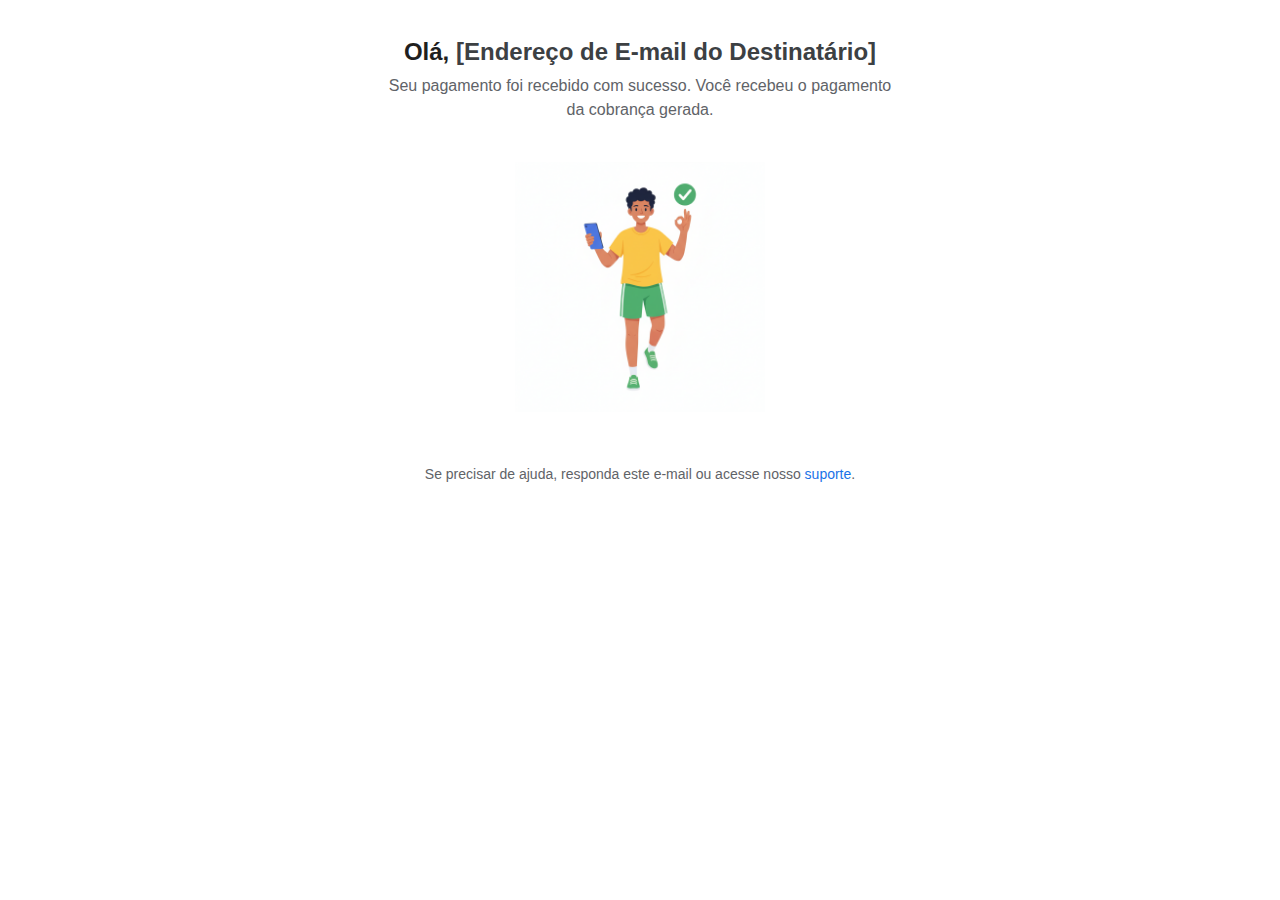
<file: src/main/resources/templates/email.html>
<!DOCTYPE html>
<html lang="pt-br">
<head>
<meta charset="UTF-8">
<meta name="viewport" content="width=device-width, initial-scale=1.0">
<meta http-equiv="X-UA-Compatible" content="ie=edge">
<title>Pagamento Recebido</title>
<style>
    /* Estilos gerais */
    body {
        margin: 0;
        padding: 0;
        -webkit-font-smoothing: antialiased;
        background-color: #ffffff;
        font-family: Arial, sans-serif;
    }
    table {
        border-spacing: 0;
    }
    td {
        padding: 0;
    }
    img {
        border: 0;
    }
    .wrapper {
        width: 100%;
        table-layout: fixed;
        background-color: #ffffff;
        padding-bottom: 60px;
    }
    .main {
        background-color: #ffffff;
        margin: 0 auto;
        width: 100%;
        max-width: 600px;
        border-spacing: 0;
        font-family: Arial, sans-serif;
        color: #171a1b;
    }
    .content {
        text-align: center;
        padding: 40px;
    }
    h1 {
        font-size: 28px;
        font-weight: bold;
        color: #171a1b;
        margin: 0;
    }
    p {
        font-size: 16px;
        line-height: 24px;
        color: #5f6368;
        margin: 20px 0;
    }
    .email-highlight {
        font-weight: bold;
        color: #3C4043;
    }
    .footer-text {
        font-size: 14px;
        color: #5f6368;
        margin-top: 30px;
    }
</style>
</head>
<body>
    <center class="wrapper">
        <table class="main" width="100%">

            <tr>
                <td class="content">
                    <table width="100%">

                        <tr>
                            <td>
                                <p style="font-size: 24px; font-weight: bold; color: #1f1f1f; margin-top: 0; margin-bottom: 10px;">
                                    Olá, <span class="email-highlight">[Endereço de E-mail do Destinatário]</span>
                                </p>
                            </td>
                        </tr>

                        <tr>
                            <td>
                                <p style="margin-top: 0;">
                                    Seu pagamento foi recebido com sucesso. Você recebeu o pagamento da cobrança gerada.
                                </p>
                            </td>
                        </tr>

                        <tr>
                            <td style="padding: 20px 0;">
                                <img src="../static/image/BonecoEmail.png" alt="Ilustração de pagamento recebido" width="250" style="max-width: 100%; height: auto; display: block; margin: 0 auto;">
                            </td>
                        </tr>

                        <tr>
                            <td>
                                <p class="footer-text">
                                    Se precisar de ajuda, responda este e-mail ou acesse nosso <a href="#" style="color: #1a73e8; text-decoration: none;">suporte</a>.
                                </p>
                            </td>
                        </tr>

                    </table>
                </td>
            </tr>

        </table>
    </center>
</body>
</html>
</file>
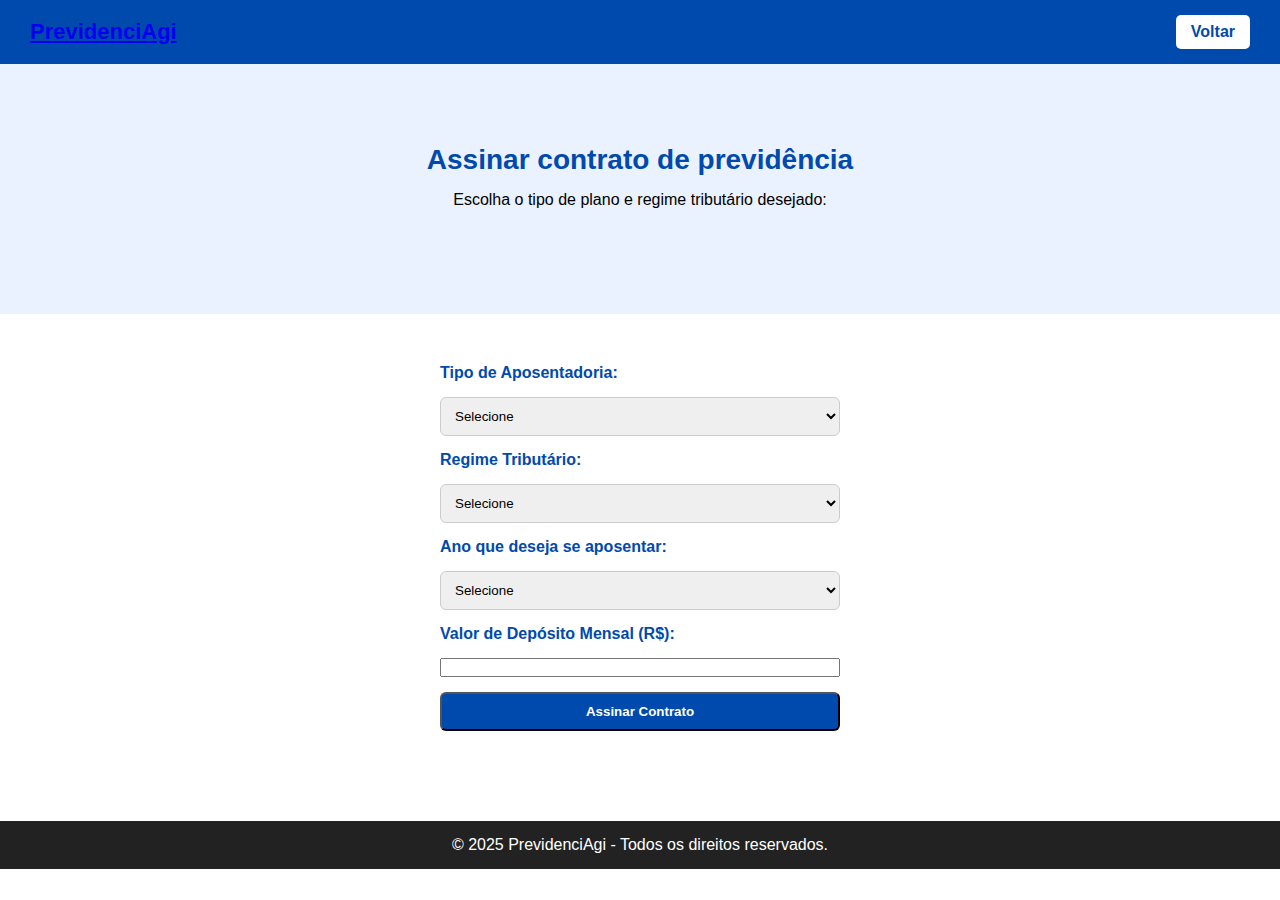
<file: src/main/resources/templates/subPaginas/aposentadoriaCadastro.html>
<!DOCTYPE html>
<html lang="pt-BR">
<head>
  <meta charset="UTF-8">
  <meta name="viewport" content="width=device-width, initial-scale=1.0" />
  <title>Contrato de Previdência</title>
  <link rel="stylesheet" href="../../static/style.css">
</head>
<body>

  <!-- Header -->
  <header class="header">
    <h1 class="logo">
      <a href="../Index.html">PrevidenciAgi</a>
    </h1>
    <a href="../Index.html" class="cta">Voltar</a>
  </header>

  <!-- Formulário de Contrato -->
  <section class="hero">
    <h2>Assinar contrato de previdência</h2>
    <p>Escolha o tipo de plano e regime tributário desejado:</p>
  </section>

  <section class="vantagens">
    <form class="contrato-form" onsubmit="enviarContrato(event)">
  <label for="tipo">Tipo de Aposentadoria:</label>
  <select id="tipo" name="tipo" required>
    <option value="">Selecione</option>
    <option value="PGBL">PGBL</option>
    <option value="VGBL">VGBL</option>
  </select>

  <label for="regime">Regime Tributário:</label>
  <select id="regime" name="regime" required>
    <option value="">Selecione</option>
    <option value="PROGRESSIVO">Progressiva</option>
    <option value="REGRESSIVO">Regressiva</option>
  </select>

  <input type="hidden" id="tipoAposentadoria" name="tipoAposentadoria">

  <label for="anoAposentadoria">Ano que deseja se aposentar:</label>
  <select id="anoAposentadoria" name="anoAposentadoria" required>
    <option value="">Selecione</option>
  </select>

  <label for="valorMensal">Valor de Depósito Mensal (R$):</label>
  <input type="number" id="valorMensal" name="valorMensal" min="1" step="0.01" required>

  <button type="submit" class="btn-primary">Assinar Contrato</button>
</form>
  </section>

  <!-- Rodapé -->
  <footer class="footer">
    © 2025 PrevidenciAgi - Todos os direitos reservados.
  </footer>

  <script src="../../static/script.js"></script>

</body>
</html>
</file>
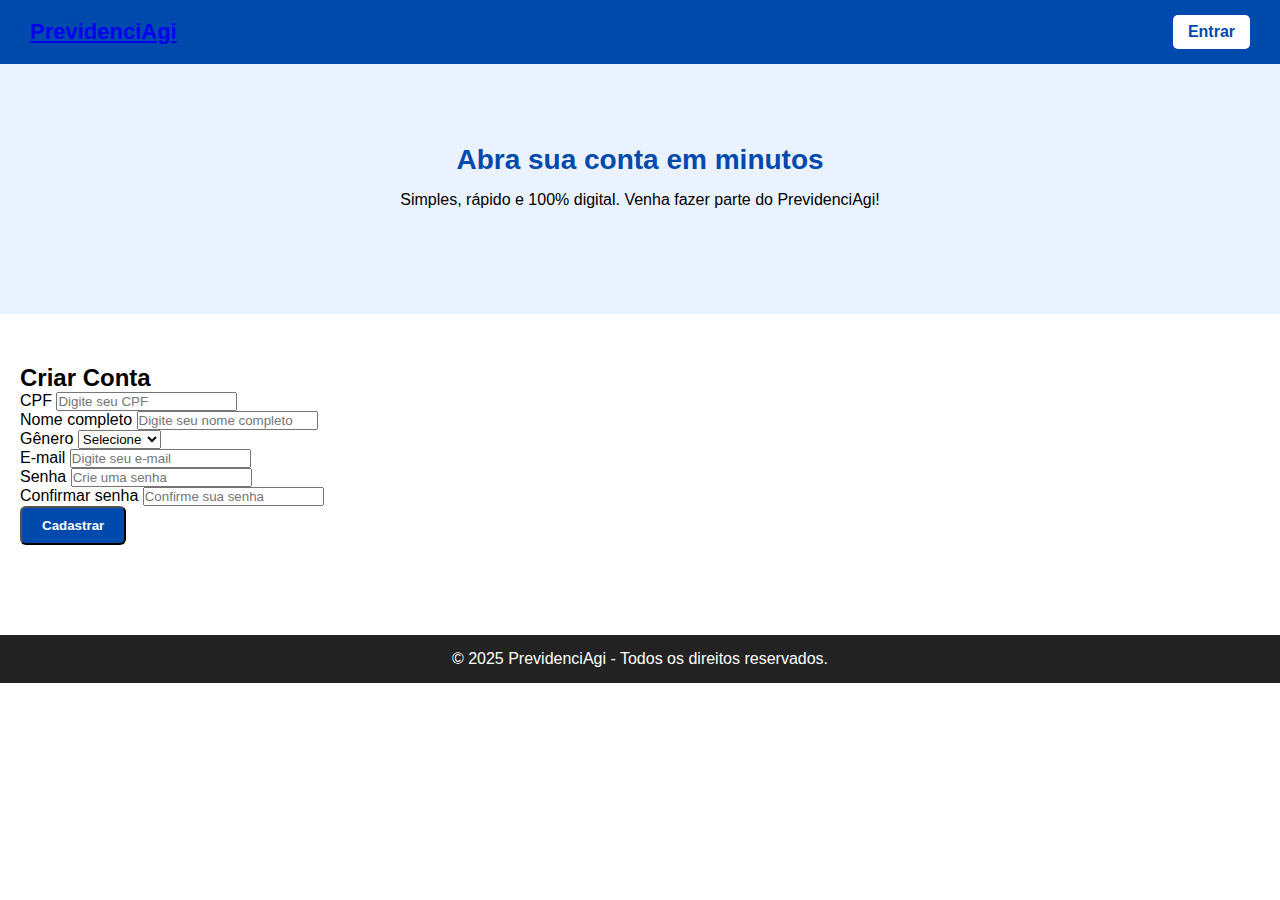
<file: src/main/resources/templates/subPaginas/Cadastro/cadastro.html>
<!DOCTYPE html>
<html lang="pt-BR">
<head>
    <meta charset="UTF-8">
    <meta name="viewport" content="width=device-width, initial-scale=1.0" />
    <title>Cadastro de Usuário</title>
    <link rel="stylesheet" href="../../../static/style.css">
</head>
<body>

<!-- Header -->
<header class="header">
    <h1 class="logo">
        <a href="../../Index.html">PrevidenciAgi</a>
    </h1>
    <a href="#" class="cta">Entrar</a>
</header>

<!-- Hero -->
<section class="hero">
    <h2>Abra sua conta em minutos</h2>
    <p>Simples, rápido e 100% digital. Venha fazer parte do PrevidenciAgi!</p>
</section>

<!-- Formulário -->
<main style="padding: 50px 20px; background: #fff;">
    <div class="form-wrapper">
        <h2>Criar Conta</h2>
        <form class="cadastro-form">
            <div class="input-group">
                <label for="cpf">CPF</label>
                <input type="text" id="cpf" name="cpf" placeholder="Digite seu CPF" maxlength="14" required>
            </div>

            <div class="input-group">
                <label for="nome">Nome completo</label>
                <input type="text" id="nome" name="nome" placeholder="Digite seu nome completo" required>
            </div>

            <div class="input-group">
                <label for="genero">Gênero</label>
                <select id="genero" name="genero" required>
                    <option value="">Selecione</option>
                    <option value="masculino">Masculino</option>
                    <option value="feminino">Feminino</option>
                </select>
            </div>

            <div class="input-group">
                <label for="email">E-mail</label>
                <input type="email" id="email" name="email" placeholder="Digite seu e-mail" required>
            </div>

            <div class="input-group">
                <label for="senha">Senha</label>
                <input type="password" id="senha" name="senha" placeholder="Crie uma senha" required>
            </div>

            <div class="input-group">
                <label for="confirmar-senha">Confirmar senha</label>
                <input type="password" id="confirmar-senha" name="confirmar-senha" placeholder="Confirme sua senha" required>
            </div>

            <button type="submit" class="btn-primary">Cadastrar</button>
        </form>
    </div>
</main>

<!-- Footer -->
<footer class="footer">
    © 2025 PrevidenciAgi - Todos os direitos reservados.
</footer>

</body>
</html>
</file>
<file: src/main/resources/static/style.css>
* {
  margin: 0;
  padding: 0;
  box-sizing: border-box;
  font-family: Arial, sans-serif;
}

/* Header */
.header {
  display: flex;
  justify-content: space-between;
  align-items: center;
  padding: 15px 30px;
  background: #004AAD;
  color: white;
}
.logo {
  font-size: 22px;
  font-weight: bold;
}
.cta {
  background: white;
  color: #004AAD;
  padding: 8px 15px;
  border-radius: 5px;
  text-decoration: none;
  font-weight: bold;
}

/* Hero */
.hero {
  text-align: center;
  padding: 80px 20px;
  background: #EAF1FF;
}
.hero h2 {
  font-size: 28px;
  margin-bottom: 15px;
  color: #004AAD;
}
.hero p {
  font-size: 16px;
  margin-bottom: 25px;
}
.btn-primary {
  background: #004AAD;
  color: white;
  padding: 10px 20px;
  border-radius: 6px;
  text-decoration: none;
  font-weight: bold;
}

/* Vantagens */
.vantagens {
  text-align: center;
  padding: 50px 20px;
}
.vantagens h3 {
  font-size: 22px;
  margin-bottom: 20px;
}
.vantagens ul {
  list-style: none;
}
.vantagens li {
  margin: 10px 0;
  font-size: 18px;
}

/* Footer */
.footer {
  text-align: center;
  background: #222;
  color: white;
  padding: 15px;
  margin-top: 40px;
}

/* Formulário de contrato */
.contrato-form {
  max-width: 400px;
  margin: auto;
  display: grid;
  gap: 15px;
  text-align: left;
}

.contrato-form label {
  font-weight: bold;
  color: #004AAD;
}

.contrato-form select {
  padding: 10px;
  border: 1px solid #ccc;
  border-radius: 6px;
}
</file>
